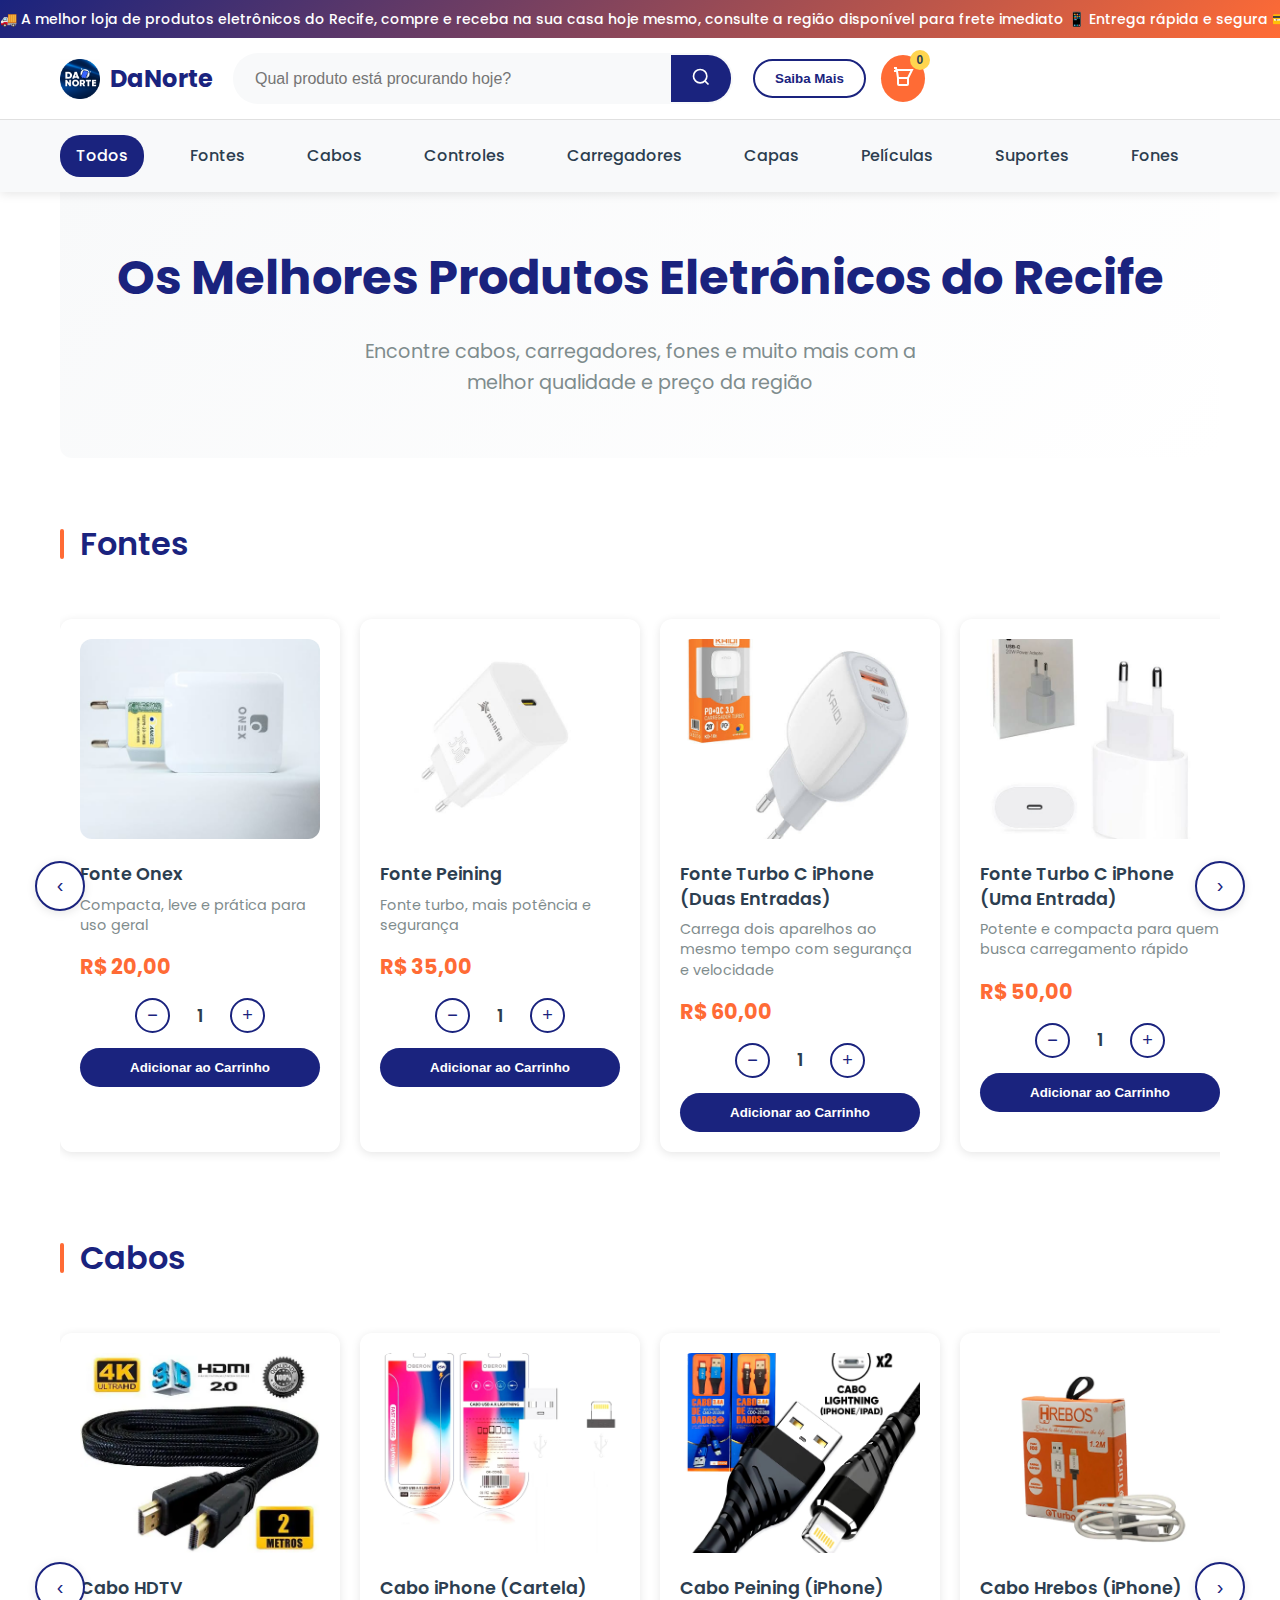
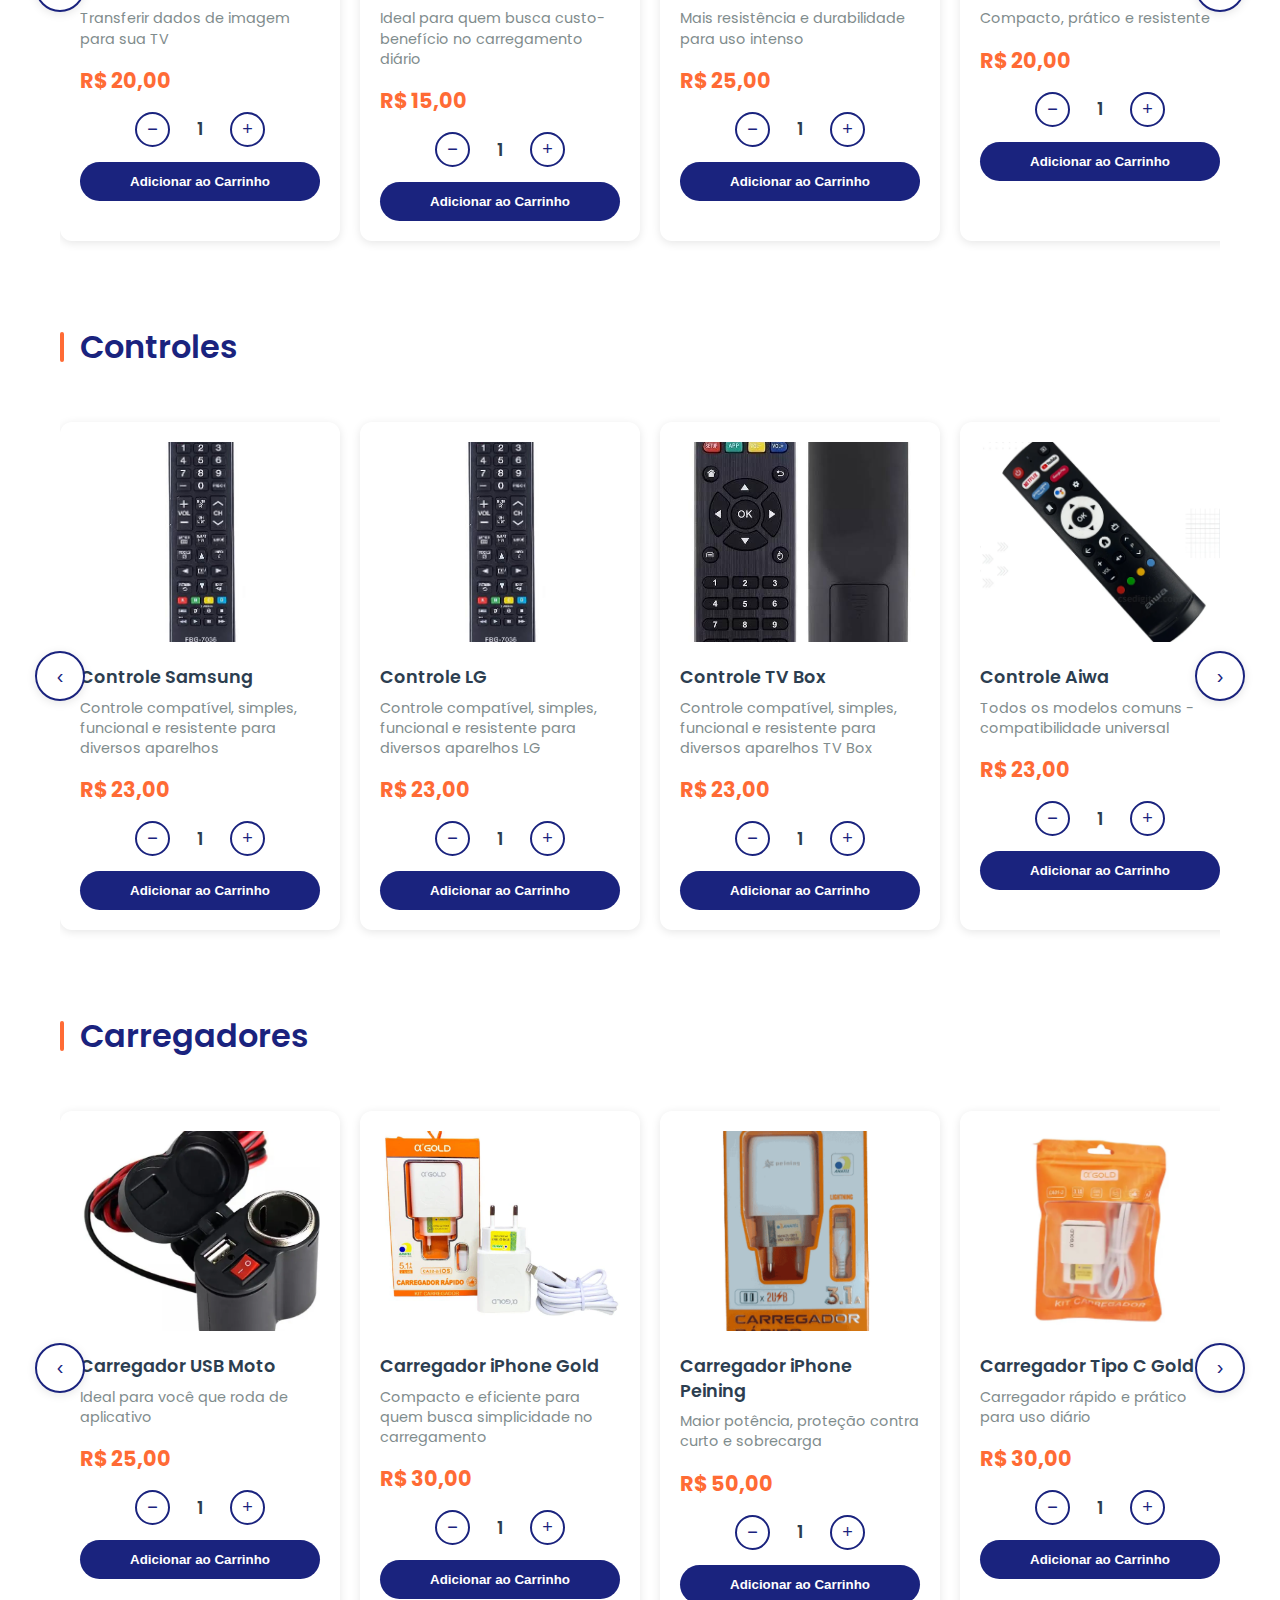
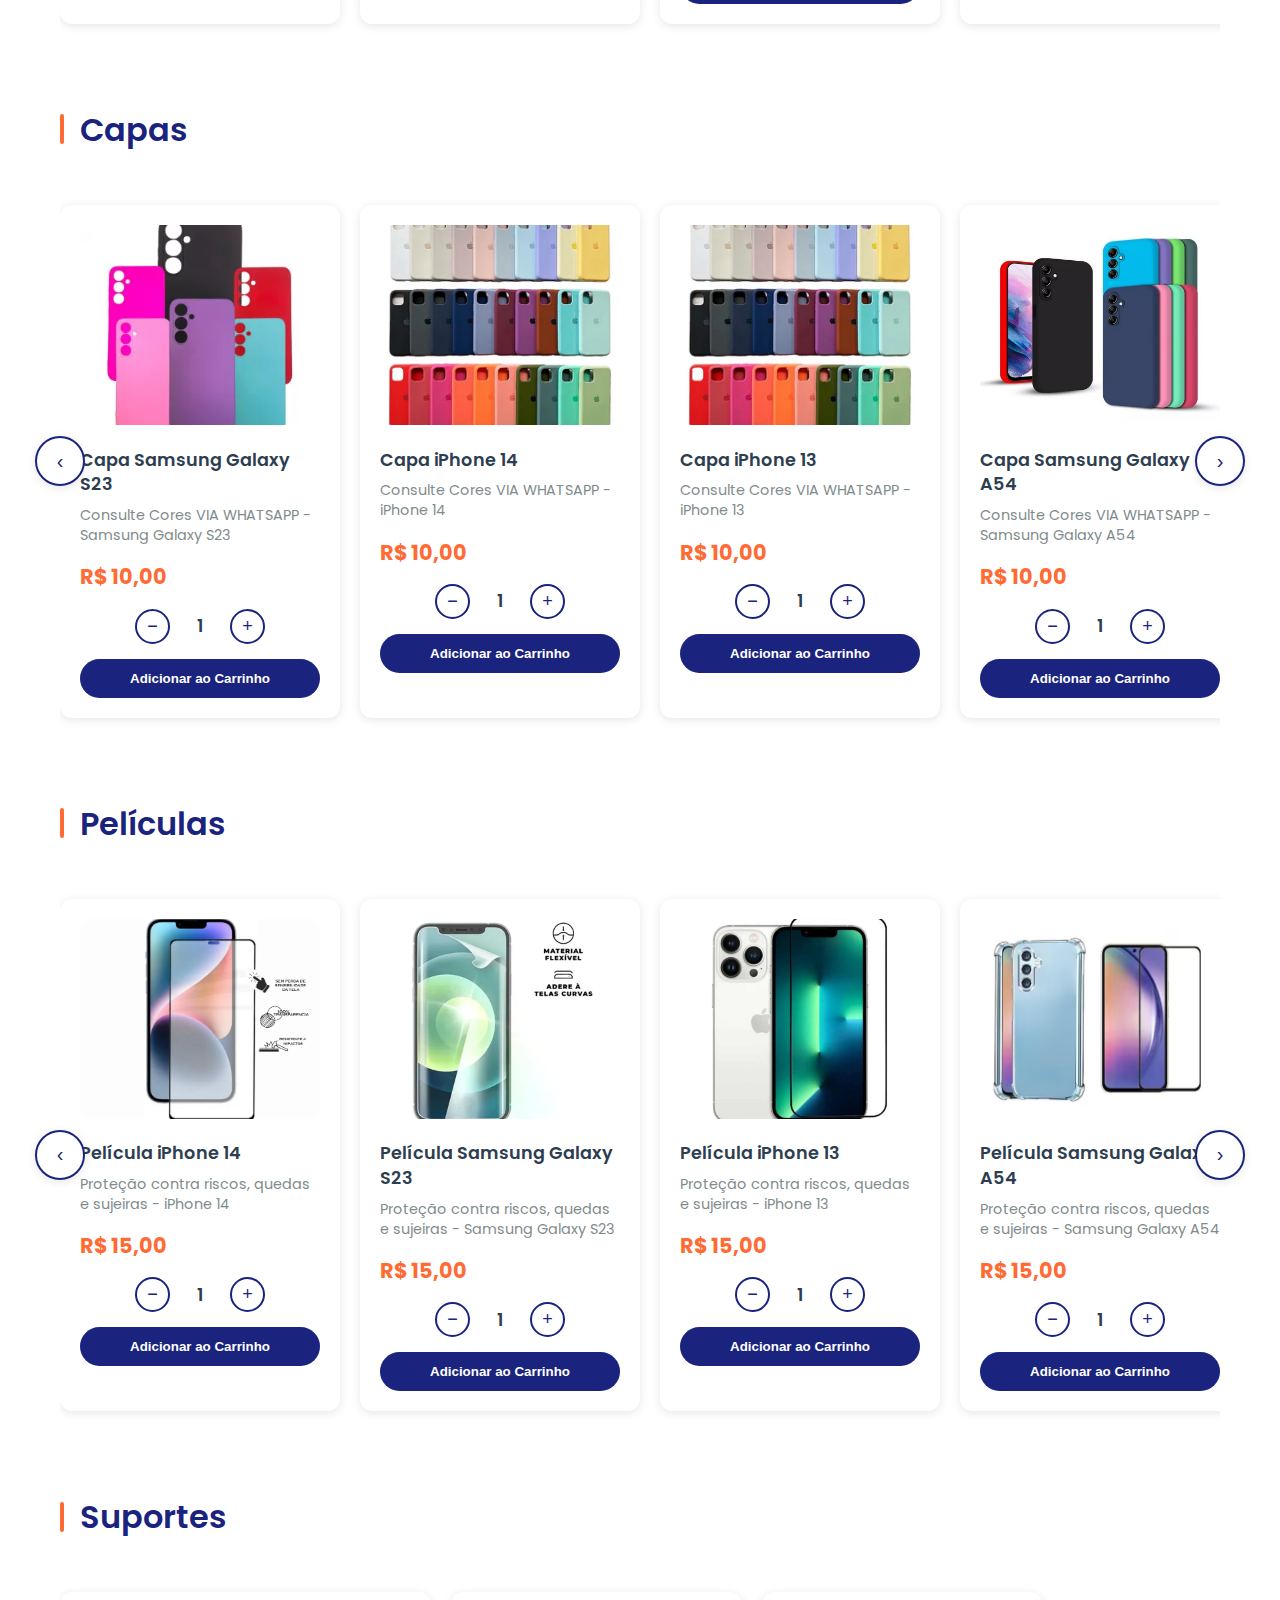
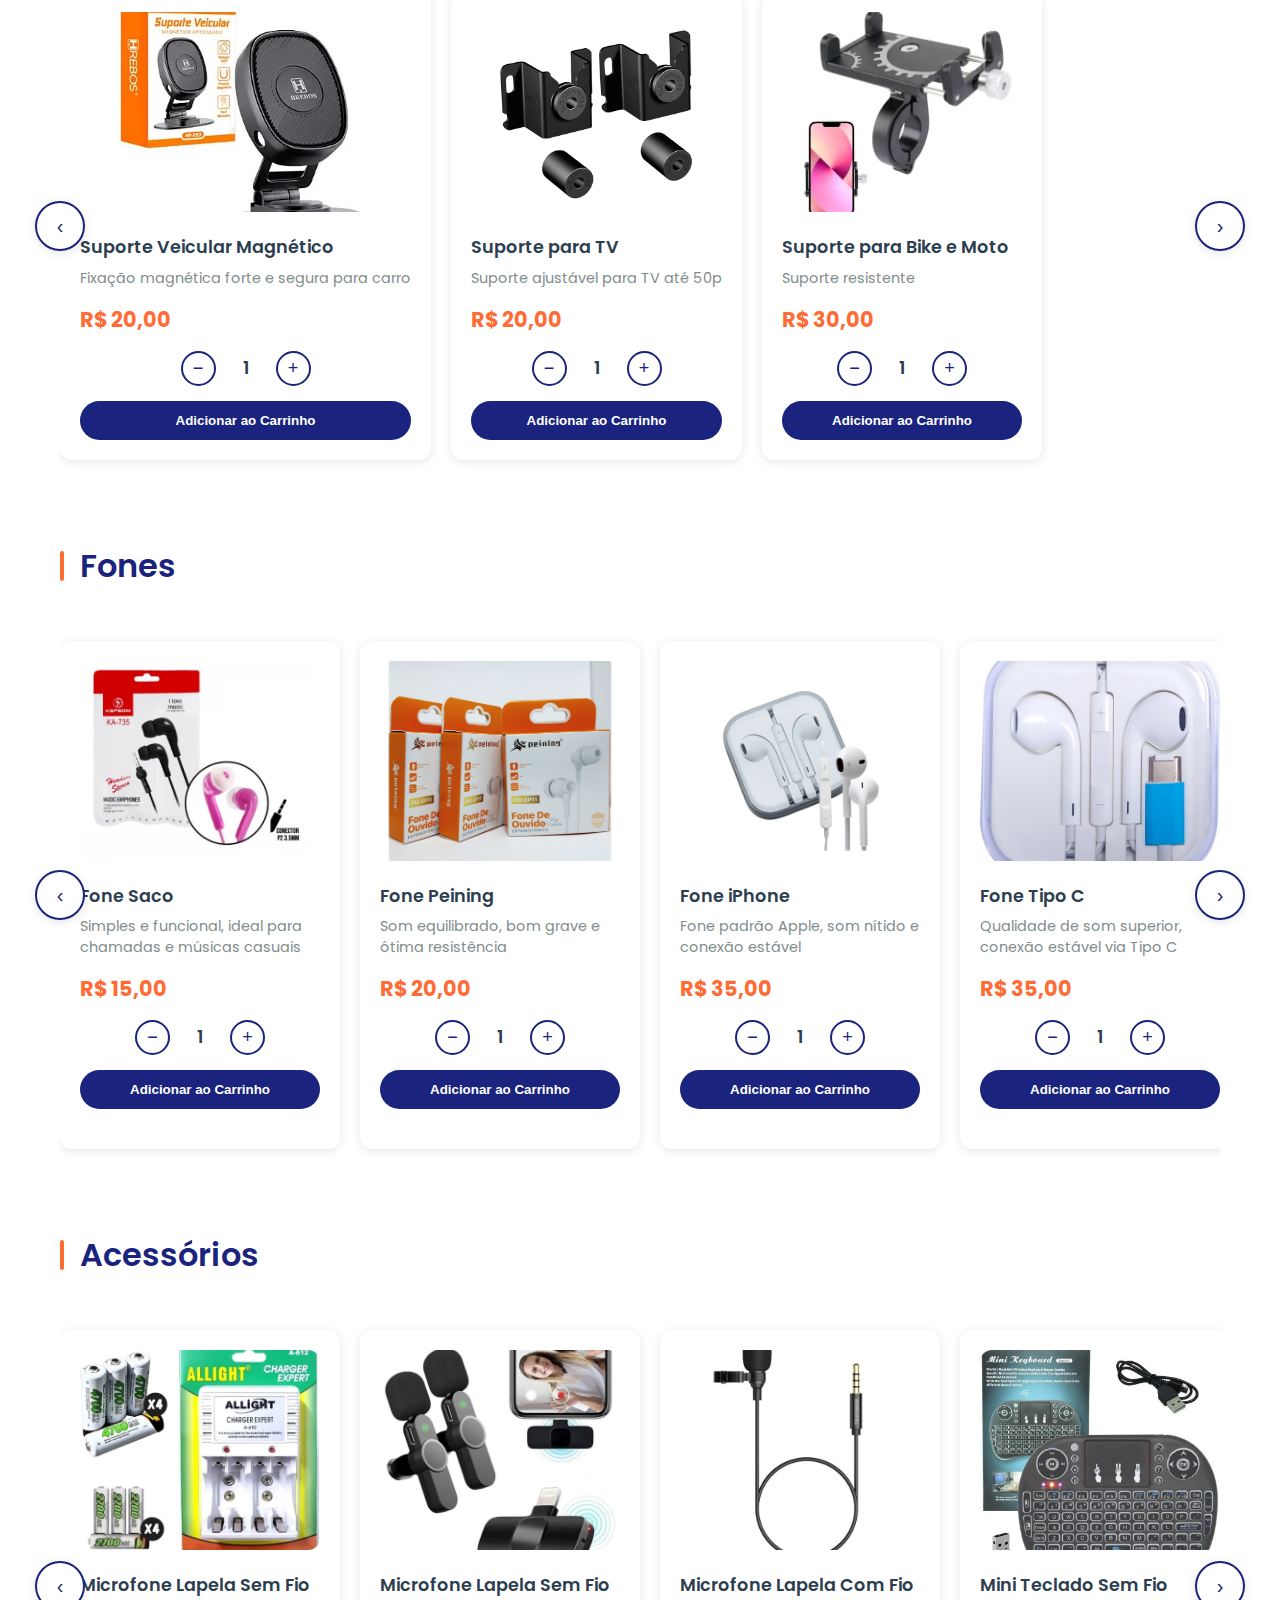
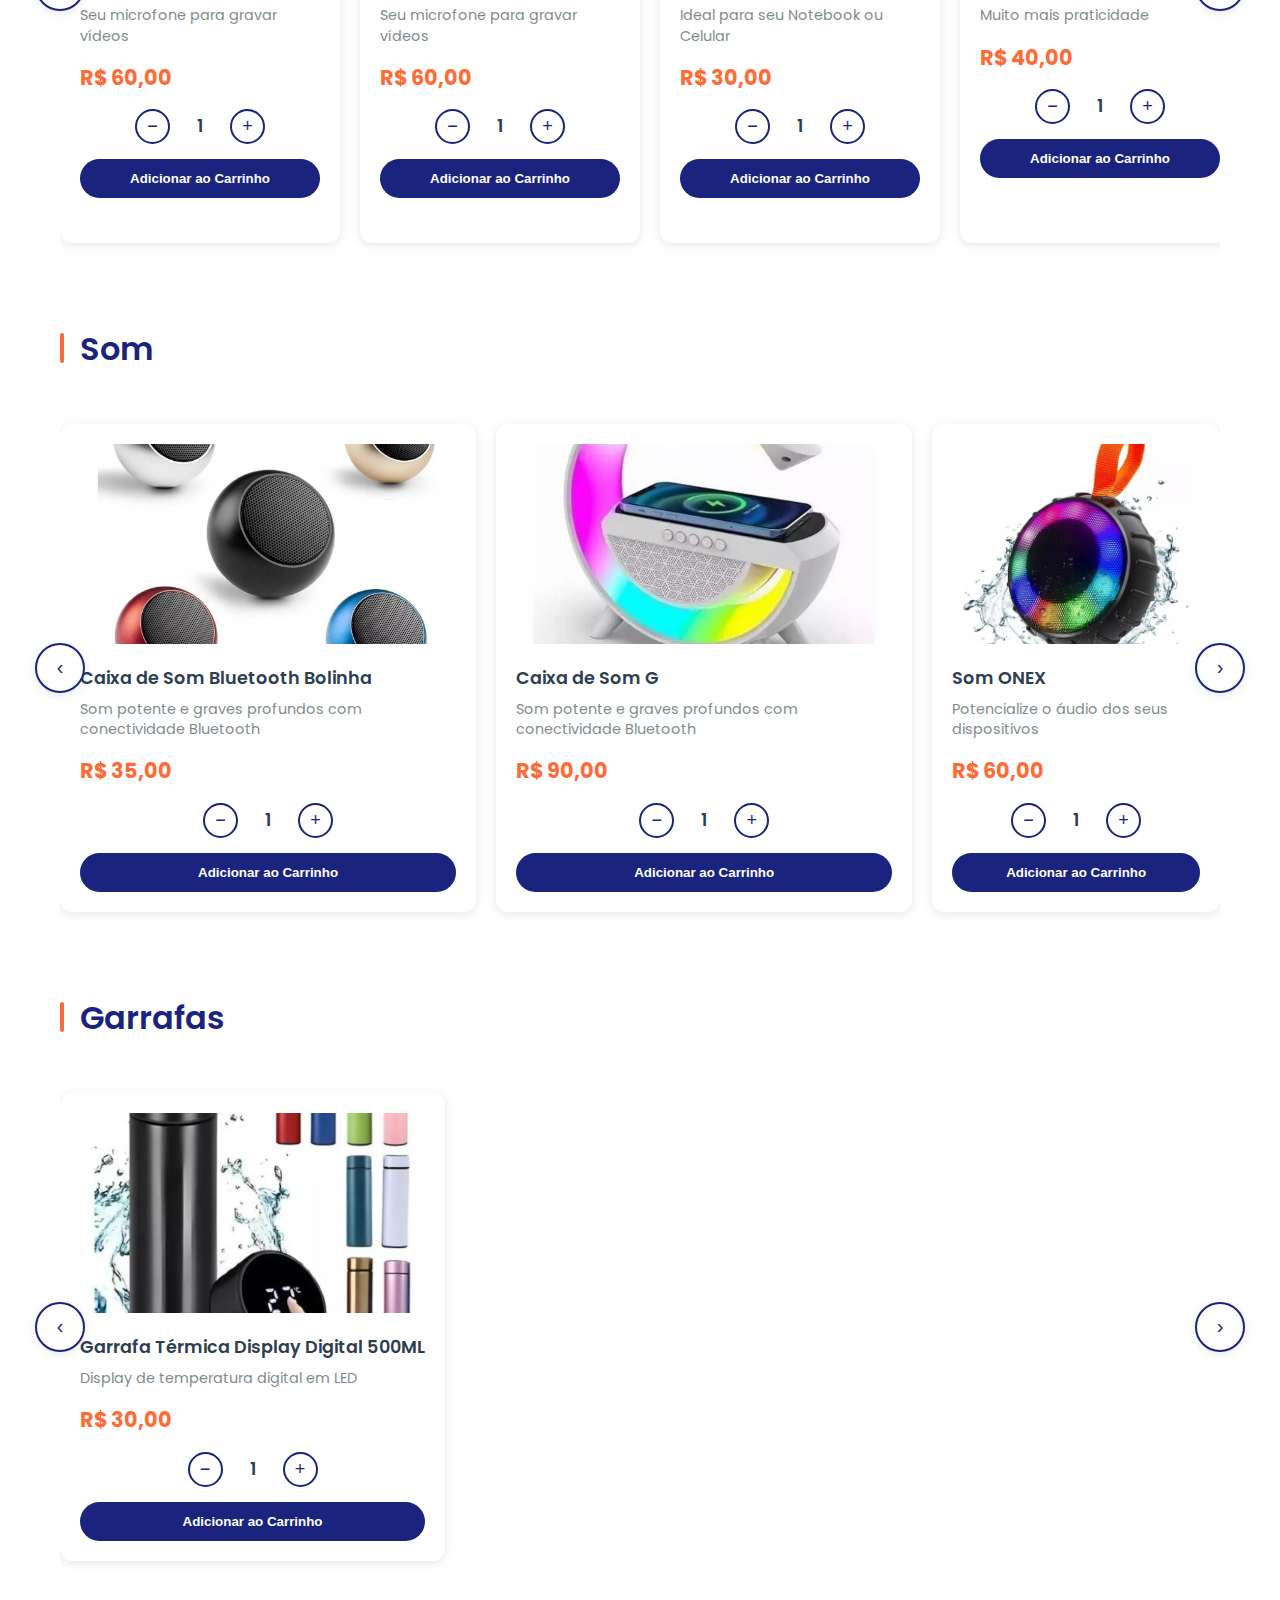
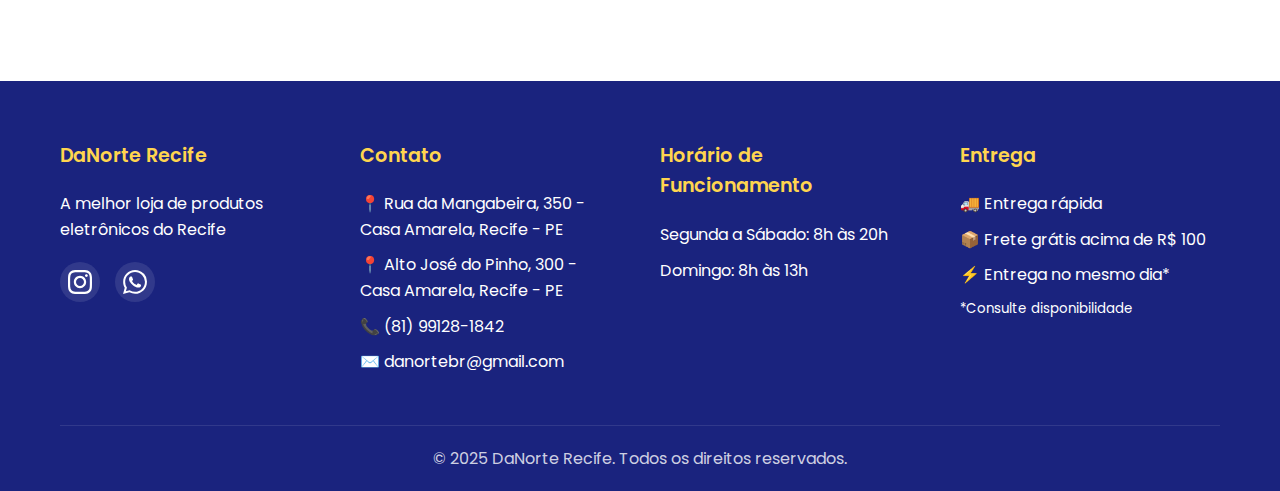
<file: index.html>
<!DOCTYPE html>
<html lang="pt-BR">

<head>
    <meta charset="UTF-8">
    <meta name="viewport" content="width=device-width, initial-scale=1.0">
    <title>DaNorte Recife - A Melhor Loja de Eletrônicos do Recife</title>
    <meta name="description"
        content="A melhor loja de produtos eletrônicos do Recife. Cabos, carregadores, fones, suportes, películas e acessórios com entrega rápida.">
    <meta name="keywords" content="eletrônicos, cabos, carregadores, fones, Recife, loja virtual">
    <link rel="preconnect" href="https://fonts.googleapis.com">
    <link rel="preconnect" href="https://fonts.gstatic.com" crossorigin>
    <link href="https://fonts.googleapis.com/css2?family=Poppins:wght@300;400;500;600;700&display=swap"
        rel="stylesheet">
    <link rel="stylesheet" href="style.css">
</head>

<body>
    <!-- Header -->
    <header class="header">
        <!-- Barra promocional animada -->
        <div class="promo-bar">
            <div class="promo-text">
                <span>🚚 A melhor loja de produtos eletrônicos do Recife, compre e receba na sua casa hoje mesmo,
                    consulte a região disponível para frete imediato 📱 Entrega rápida e segura 💳 Aceitamos Pix, Cartão
                    e Dinheiro</span>
            </div>
        </div>

        <!-- Header principal -->
        <div class="main-header">
            <div class="container">
                <!-- Logo -->
                <div class="logo">
                    <img src="img/logo.png" alt="TechStore Recife - Loja de Eletrônicos">
                    <span>DaNorte</span>
                </div>

                <!-- Barra de pesquisa -->
                <div class="search-container">
                    <div class="search-bar">
                        <input type="text" id="searchInput" placeholder="Qual produto está procurando hoje?">
                        <button type="button" id="searchBtn">
                            <svg width="20" height="20" viewBox="0 0 24 24" fill="none" stroke="currentColor"
                                stroke-width="2">
                                <circle cx="11" cy="11" r="8"></circle>
                                <path d="m21 21-4.35-4.35"></path>
                            </svg>
                        </button>
                    </div>
                </div>

                <!-- Ações do header -->
                <div class="header-actions">
                    <button class="btn-saiba-mais" onclick="scrollToFooter()">Saiba Mais</button>
                    <button class="cart-btn" onclick="toggleCart()">
                        <svg width="24" height="24" viewBox="0 0 24 24" fill="none" stroke="currentColor"
                            stroke-width="2">
                            <path d="M3 3h2l.4 2M7 13h10l4-8H5.4m1.6 8L6 6H3m4 7v6a1 1 0 0 0 1 1h8a1 1 0 0 0 1-1v-6">
                            </path>
                        </svg>
                        <span class="cart-count" id="cartCount">0</span>
                    </button>
                </div>

                <!-- Menu mobile -->
                <button class="mobile-menu-btn" onclick="toggleMobileMenu()">
                    <span></span>
                    <span></span>
                    <span></span>
                </button>
            </div>
        </div>

        <!-- Menu de categorias -->
        <nav class="categories-nav" id="categoriesNav">
            <div class="container">
                <div class="categories-menu">
                    <a href="#" class="category-link active" data-category="todos">Todos</a>
                    <a href="#" class="category-link" data-category="fontes">Fontes</a>
                    <a href="#" class="category-link" data-category="cabos">Cabos</a>
                    <a href="#" class="category-link" data-category="controles">Controles</a>
                    <a href="#" class="category-link" data-category="carregadores">Carregadores</a>
                    <a href="#" class="category-link" data-category="capas">Capas</a>
                    <a href="#" class="category-link" data-category="peliculas">Películas</a>
                    <a href="#" class="category-link" data-category="suportes">Suportes</a>
                    <a href="#" class="category-link" data-category="fones">Fones</a>
                    <a href="#" class="category-link" data-category="acessorios">Acessórios</a>
                    <a href="#" class="category-link" data-category="som">Som</a>
                    <a href="#" class="category-link" data-category="garrafas">Garrafas</a>
                </div>
            </div>
        </nav>
    </header>

    <!-- Main Content -->
    <main class="main-content">
        <div class="container">
            <!-- Hero Section -->
            <section class="hero">
                <div class="hero-content">
                    <h1>Os Melhores Produtos Eletrônicos do Recife</h1>
                    <p>Encontre cabos, carregadores, fones e muito mais com a melhor qualidade e preço da região</p>
                </div>
            </section>

            <!-- Produtos por categoria -->
            <section class="products-section">
                <!-- Fontes -->
                <div class="category-section" data-category="fontes">
                    <h2>Fontes</h2>
                    <div class="products-carousel">
                        <button class="carousel-btn prev" onclick="scrollCarousel('fontes', -1)">‹</button>
                        <div class="products-grid" id="fontes-grid">
                            <!-- Produtos serão inseridos via JavaScript -->
                        </div>
                        <button class="carousel-btn next" onclick="scrollCarousel('fontes', 1)">›</button>
                    </div>
                </div>

                <!-- Cabos -->
                <div class="category-section" data-category="cabos">
                    <h2>Cabos</h2>
                    <div class="products-carousel">
                        <button class="carousel-btn prev" onclick="scrollCarousel('cabos', -1)">‹</button>
                        <div class="products-grid" id="cabos-grid">
                            <!-- Produtos serão inseridos via JavaScript -->
                        </div>
                        <button class="carousel-btn next" onclick="scrollCarousel('cabos', 1)">›</button>
                    </div>
                </div>

                <!-- Controles -->
                <div class="category-section" data-category="controles">
                    <h2>Controles</h2>
                    <div class="products-carousel">
                        <button class="carousel-btn prev" onclick="scrollCarousel('controles', -1)">‹</button>
                        <div class="products-grid" id="controles-grid">
                            <!-- Produtos serão inseridos via JavaScript -->
                        </div>
                        <button class="carousel-btn next" onclick="scrollCarousel('controles', 1)">›</button>
                    </div>
                </div>

                <!-- Carregadores -->
                <div class="category-section" data-category="carregadores">
                    <h2>Carregadores</h2>
                    <div class="products-carousel">
                        <button class="carousel-btn prev" onclick="scrollCarousel('carregadores', -1)">‹</button>
                        <div class="products-grid" id="carregadores-grid">
                            <!-- Produtos serão inseridos via JavaScript -->
                        </div>
                        <button class="carousel-btn next" onclick="scrollCarousel('carregadores', 1)">›</button>
                    </div>
                </div>

                <!-- Capas -->
                <div class="category-section" data-category="capas">
                    <h2>Capas</h2>
                    <div class="products-carousel">
                        <button class="carousel-btn prev" onclick="scrollCarousel('capas', -1)">‹</button>
                        <div class="products-grid" id="capas-grid">
                            <!-- Produtos serão inseridos via JavaScript -->
                        </div>
                        <button class="carousel-btn next" onclick="scrollCarousel('capas', 1)">›</button>
                    </div>
                </div>

                <!-- Películas -->
                <div class="category-section" data-category="peliculas">
                    <h2>Películas</h2>
                    <div class="products-carousel">
                        <button class="carousel-btn prev" onclick="scrollCarousel('peliculas', -1)">‹</button>
                        <div class="products-grid" id="peliculas-grid">
                            <!-- Produtos serão inseridos via JavaScript -->
                        </div>
                        <button class="carousel-btn next" onclick="scrollCarousel('peliculas', 1)">›</button>
                    </div>
                </div>

                <!-- Suportes -->
                <div class="category-section" data-category="suportes">
                    <h2>Suportes</h2>
                    <div class="products-carousel">
                        <button class="carousel-btn prev" onclick="scrollCarousel('suportes', -1)">‹</button>
                        <div class="products-grid" id="suportes-grid">
                            <!-- Produtos serão inseridos via JavaScript -->
                        </div>
                        <button class="carousel-btn next" onclick="scrollCarousel('suportes', 1)">›</button>
                    </div>
                </div>

                <!-- Fones -->
                <div class="category-section" data-category="fones">
                    <h2>Fones</h2>
                    <div class="products-carousel">
                        <button class="carousel-btn prev" onclick="scrollCarousel('fones', -1)">‹</button>
                        <div class="products-grid" id="fones-grid">
                            <!-- Produtos serão inseridos via JavaScript -->
                        </div>
                        <button class="carousel-btn next" onclick="scrollCarousel('fones', 1)">›</button>
                    </div>
                </div>

                <!-- Acessórios -->
                <div class="category-section" data-category="acessorios">
                    <h2>Acessórios</h2>
                    <div class="products-carousel">
                        <button class="carousel-btn prev" onclick="scrollCarousel('acessorios', -1)">‹</button>
                        <div class="products-grid" id="acessorios-grid">
                            <!-- Produtos serão inseridos via JavaScript -->
                        </div>
                        <button class="carousel-btn next" onclick="scrollCarousel('acessorios', 1)">›</button>
                    </div>
                </div>

                <!-- Som -->
                <div class="category-section" data-category="som">
                    <h2>Som</h2>
                    <div class="products-carousel">
                        <button class="carousel-btn prev" onclick="scrollCarousel('som', -1)">‹</button>
                        <div class="products-grid" id="som-grid">
                            <!-- Produtos serão inseridos via JavaScript -->
                        </div>
                        <button class="carousel-btn next" onclick="scrollCarousel('som', 1)">›</button>
                    </div>
                </div>

                <!-- Garrafas -->
                <div class="category-section" data-category="garrafas">
                    <h2>Garrafas</h2>
                    <div class="products-carousel">
                        <button class="carousel-btn prev" onclick="scrollCarousel('garrafas', -1)">‹</button>
                        <div class="products-grid" id="garrafas-grid">
                            <!-- Produtos serão inseridos via JavaScript -->
                        </div>
                        <button class="carousel-btn next" onclick="scrollCarousel('garrafas', 1)">›</button>
                    </div>
                </div>
            </section>
        </div>
    </main>

    <!-- Modal do Carrinho -->
    <div class="cart-modal" id="cartModal">
        <div class="cart-overlay" onclick="toggleCart()"></div>
        <div class="cart-content">
            <div class="cart-header">
                <h3>Seu Carrinho</h3>
                <button class="close-cart" onclick="toggleCart()">×</button>
            </div>

            <div class="cart-body">
                <div class="cart-items" id="cartItems">
                    <!-- Itens do carrinho serão inseridos aqui -->
                </div>

                <div class="cart-empty" id="cartEmpty">
                    <p>Seu carrinho está vazio</p>
                    <button onclick="toggleCart()">Continuar Comprando</button>
                </div>
            </div>

            <div class="cart-footer" id="cartFooter">
                <div class="payment-method">
                    <h4>Forma de Pagamento:</h4>
                    <div class="payment-options">
                        <label>
                            <input type="radio" name="payment" value="pix" checked>
                            <span>💳 Pix</span>
                        </label>
                        <label>
                            <input type="radio" name="payment" value="cartao">
                            <span>💳 Cartão</span>
                        </label>
                        <label>
                            <input type="radio" name="payment" value="dinheiro">
                            <span>💵 Dinheiro</span>
                        </label>
                    </div>
                </div>

                <div class="cart-total">
                    <div class="total-line">
                        <span>Total:</span>
                        <span class="total-value" id="cartTotal">R$ 0,00</span>
                    </div>
                </div>

                <div class="cart-actions">
                    <button class="btn-continue" onclick="toggleCart()">Continuar Comprando</button>
                    <button class="btn-checkout" onclick="finalizarCompra()">Finalizar Compra</button>
                </div>
            </div>
        </div>
    </div>

    <!-- Footer -->
    <footer class="footer" id="footer">
        <div class="container">
            <div class="footer-content">
                <div class="footer-section">
                    <h4>DaNorte Recife</h4>
                    <p>A melhor loja de produtos eletrônicos do Recife</p>
                    <div class="social-links">

                            <a href="https://www.instagram.com/danorte_br?igsh=MXJha3RmYTQ2OHB3Yw==" target="_blank" aria-label="Instagram">
                                <svg width="24" height="24" viewBox="0 0 24 24" fill="currentColor">
                                    <path d="M12 2.163c3.204 0 3.584.012 4.85.07 3.252.148 4.771 1.691 4.919 4.919.058 1.265.069 1.645.069 4.849 0 3.205-.012 3.584-.069 4.849-.149 3.225-1.664 4.771-4.919 4.919-1.266.058-1.644.07-4.85.07-3.204 0-3.584-.012-4.849-.07-3.26-.149-4.771-1.699-4.919-4.92-.058-1.265-.07-1.644-.07-4.849 0-3.204.013-3.583.07-4.849.149-3.227 1.664-4.771 4.919-4.919 1.266-.057 1.645-.069 4.849-.069zm0-2.163c-3.259 0-3.667.014-4.947.072-4.358.2-6.78 2.618-6.98 6.98-.059 1.281-.073 1.689-.073 4.948 0 3.259.014 3.668.072 4.948.2 4.358 2.618 6.78 6.98 6.98 1.281.058 1.689.072 4.948.072 3.259 0 3.668-.014 4.948-.072 4.354-.2 6.782-2.618 6.979-6.98.059-1.28.073-1.689.073-4.948 0-3.259-.014-3.667-.072-4.947-.196-4.354-2.617-6.78-6.979-6.98-1.281-.059-1.69-.073-4.949-.073zm0 5.838c-3.403 0-6.162 2.759-6.162 6.162s2.759 6.163 6.162 6.163 6.162-2.759 6.162-6.163c0-3.403-2.759-6.162-6.162-6.162zm0 10.162c-2.209 0-4-1.79-4-4 0-2.209 1.791-4 4-4s4 1.791 4 4c0 2.21-1.791 4-4 4zm6.406-11.845c-.796 0-1.441.645-1.441 1.44s.645 1.44 1.441 1.44c.795 0 1.439-.645 1.439-1.44s-.644-1.44-1.439-1.44z" />
                                </svg>
                            </a>
                            <a href="https://wa.me/5581991281842" target="_blank" aria-label="WhatsApp">
                                <svg width="24" height="24" viewBox="0 0 24 24" fill="currentColor">
                                    <path d="M17.472 14.382c-.297-.149-1.758-.867-2.03-.967-.273-.099-.471-.148-.67.15-.197.297-.767.966-.94 1.164-.173.199-.347.223-.644.075-.297-.15-1.255-.463-2.39-1.475-.883-.788-1.48-1.761-1.653-2.059-.173-.297-.018-.458.13-.606.134-.133.298-.347.446-.52.149-.174.198-.298.298-.497.099-.198.05-.371-.025-.52-.075-.149-.669-1.612-.916-2.207-.242-.579-.487-.5-.669-.51-.173-.008-.371-.01-.57-.01-.198 0-.52.074-.792.372-.272.297-1.04 1.016-1.04 2.479 0 1.462 1.065 2.875 1.213 3.074.149.198 2.096 3.2 5.077 4.487.709.306 1.262.489 1.694.625.712.227 1.36.195 1.871.118.571-.085 1.758-.719 2.006-1.413.248-.694.248-1.289.173-1.413-.074-.124-.272-.198-.57-.347m-5.421 7.403h-.004a9.87 9.87 0 01-5.031-1.378l-.361-.214-3.741.982.998-3.648-.235-.374a9.86 9.86 0 01-1.51-5.26c.001-5.45 4.436-9.884 9.888-9.884 2.64 0 5.122 1.03 6.988 2.898a9.825 9.825 0 012.893 6.994c-.003 5.45-4.437 9.884-9.885 9.884m8.413-18.297A11.815 11.815 0 0012.05 0C5.495 0 .16 5.335.157 11.892c0 2.096.547 4.142 1.588 5.945L.057 24l6.305-1.654a11.882 11.882 0 005.683 1.448h.005c6.554 0 11.89-5.335 11.893-11.893A11.821 11.821 0 0020.885 3.488" />
                                </svg>
                            </a>
                        </div>
                        
                </div>

                <div class="footer-section">
                    <h4>Contato</h4>
                    <div class="contact-info">
                        <p>📍 Rua da Mangabeira, 350 - Casa Amarela, Recife - PE</p>
                        <p>📍 Alto José do Pinho, 300 - Casa Amarela, Recife - PE</p>
                        <p>📞 (81) 99128-1842</p>
                        <p>✉️ danortebr@gmail.com</p>
                    </div>
                </div>

                <div class="footer-section">
                    <h4>Horário de Funcionamento</h4>
                    <div class="hours-info">
                        <p>Segunda a Sábado: 8h às 20h</p>
                        <p>Domingo: 8h às 13h</p>
                    </div>
                </div>

                <div class="footer-section">
                    <h4>Entrega</h4>
                    <div class="delivery-info">
                        <p>🚚 Entrega rápida</p>
                        <p>📦 Frete grátis acima de R$ 100</p>
                        <p>⚡ Entrega no mesmo dia*</p>
                        <p><small>*Consulte disponibilidade</small></p>
                    </div>
                </div>
            </div>

            <div class="footer-bottom">
                <p>&copy; 2025 DaNorte Recife. Todos os direitos reservados.</p>
            </div>
        </div>
    </footer>

    <script src="script.js"></script>
</body>

</html>
</file>
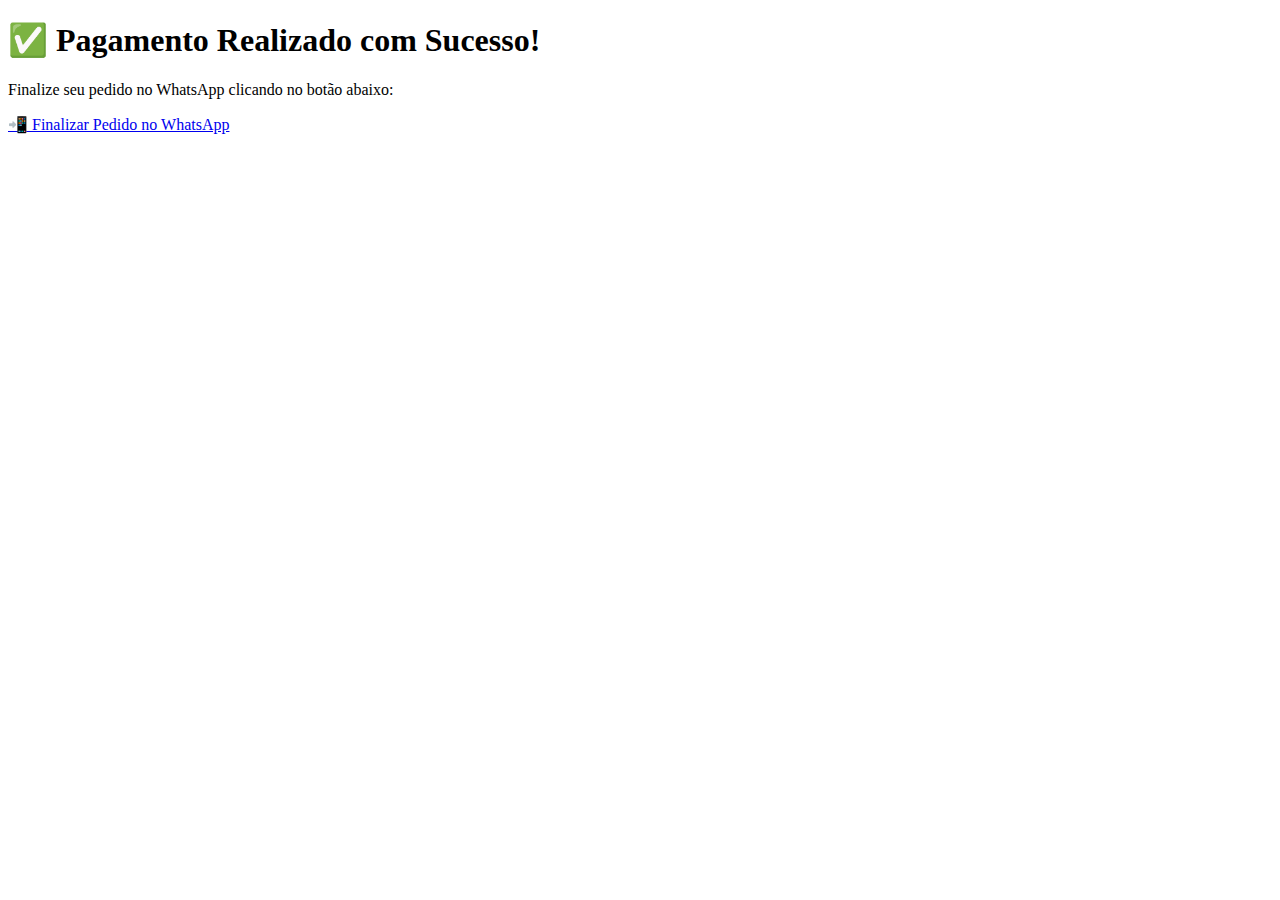
<file: success.html>
<!DOCTYPE html>
<html lang="pt-BR">
<head>
    <meta charset="UTF-8">
    <title>Pagamento Aprovado</title>
</head>
<body>
    <h1>✅ Pagamento Realizado com Sucesso!</h1>
    <p>Finalize seu pedido no WhatsApp clicando no botão abaixo:</p>

    <a href="https://api.whatsapp.com/send?phone=SEUNUMERO&text=Olá! Meu pagamento foi aprovado. Quero finalizar meu pedido." target="_blank">
        📲 Finalizar Pedido no WhatsApp
    </a>
</body>
</html>
</file>
<file: style.css>
/* Reset e configurações básicas */
* {
  margin: 0;
  padding: 0;
  box-sizing: border-box;
}

/* Variáveis CSS */
:root {
  --primary-color: #1a237e;
  --secondary-color: #ff6b35;
  --accent-color: #ffd54f;
  --text-dark: #2c3e50;
  --text-light: #7f8c8d;
  --bg-light: #f8f9fa;
  --white: #ffffff;
  --shadow: 0 2px 10px rgba(0, 0, 0, 0.1);
  --shadow-hover: 0 4px 20px rgba(0, 0, 0, 0.15);
  --border-radius: 12px;
  --transition: all 0.3s ease;
}

/* Estilos Base */
body {
  font-family: "Poppins", sans-serif;
  line-height: 1.6;
  color: var(--text-dark);
  overflow-x: hidden;
}

.container {
  max-width: 1200px;
  margin: 0 auto;
  padding: 0 20px;
}

/* Header e Navegação */
.header {
  position: fixed;
  top: 0;
  left: 0;
  right: 0;
  z-index: 1000;
  background: var(--white);
  box-shadow: var(--shadow);
}

/* Barra promocional */
.promo-bar {
  background: linear-gradient(135deg, var(--primary-color), var(--secondary-color));
  color: var(--white);
  padding: 8px 0;
  overflow: hidden;
  position: relative;
}

.promo-text {
  white-space: nowrap;
  animation: scroll-text 30s linear infinite;
  font-size: 14px;
  font-weight: 500;
}

@keyframes scroll-text {
  0% {
    transform: translateX(100%);
  }
  100% {
    transform: translateX(-100%);
  }
}

/* Header principal */
.main-header {
  padding: 15px 0;
  background: var(--white);
}

.main-header .container {
  display: flex;
  align-items: center;
  gap: 20px;
}

.logo {
  display: flex;
  align-items: center;
  gap: 10px;
  font-size: 24px;
  font-weight: 700;
  color: var(--primary-color);
  text-decoration: none;
}

.logo img {
  height: 40px;
  width: auto;
}

/* Barra de pesquisa */
.search-container {
  flex: 1;
  max-width: 500px;
}

.search-bar {
  display: flex;
  background: var(--bg-light);
  border-radius: 25px;
  overflow: hidden;
  border: 2px solid transparent;
  transition: var(--transition);
}

.search-bar:focus-within {
  border-color: var(--primary-color);
  box-shadow: 0 0 0 3px rgba(26, 35, 126, 0.1);
}

.search-bar input {
  flex: 1;
  padding: 12px 20px;
  border: none;
  background: transparent;
  font-size: 16px;
  outline: none;
}

.search-bar button {
  padding: 12px 20px;
  border: none;
  background: var(--primary-color);
  color: var(--white);
  cursor: pointer;
  transition: var(--transition);
}

.search-bar button:hover {
  background: var(--secondary-color);
}

/* Ações do header */
.header-actions {
  display: flex;
  align-items: center;
  gap: 15px;
}

.btn-saiba-mais {
  padding: 10px 20px;
  background: transparent;
  border: 2px solid var(--primary-color);
  color: var(--primary-color);
  border-radius: 25px;
  font-weight: 600;
  cursor: pointer;
  transition: var(--transition);
}

.btn-saiba-mais:hover {
  background: var(--primary-color);
  color: var(--white);
}

.cart-btn {
  position: relative;
  padding: 10px;
  background: var(--secondary-color);
  border: none;
  border-radius: 50%;
  color: var(--white);
  cursor: pointer;
  transition: var(--transition);
}

.cart-btn:hover {
  transform: scale(1.1);
  box-shadow: var(--shadow-hover);
}

.cart-count {
  position: absolute;
  top: -5px;
  right: -5px;
  background: var(--accent-color);
  color: var(--text-dark);
  border-radius: 50%;
  width: 20px;
  height: 20px;
  display: flex;
  align-items: center;
  justify-content: center;
  font-size: 12px;
  font-weight: 600;
}

.mobile-menu-btn {
  display: none;
  flex-direction: column;
  gap: 4px;
  background: none;
  border: none;
  cursor: pointer;
  padding: 5px;
}

.mobile-menu-btn span {
  width: 25px;
  height: 3px;
  background: var(--primary-color);
  border-radius: 2px;
  transition: var(--transition);
}

/* Menu de categorias */
.categories-nav {
  background: var(--bg-light);
  border-top: 1px solid #e0e0e0;
}

.categories-menu {
  display: flex;
  gap: 30px;
  padding: 15px 0;
  overflow-x: auto;
  scroll-snap-type: x mandatory;
}

.category-link {
  color: var(--text-dark);
  text-decoration: none;
  font-weight: 500;
  padding: 8px 16px;
  border-radius: 20px;
  transition: var(--transition);
  white-space: nowrap;
  scroll-snap-align: start;
}

.category-link:hover,
.category-link.active {
  background: var(--primary-color);
  color: var(--white);
}

/* Main Content */
.main-content {
  margin-top: 140px;
  padding: 40px 0;
}

/* Hero Section */
.hero {
  text-align: center;
  padding: 60px 0;
  background: linear-gradient(135deg, var(--bg-light), var(--white));
  border-radius: var(--border-radius);
  margin-bottom: 60px;
}

.hero-content h1 {
  font-size: 3rem;
  font-weight: 700;
  color: var(--primary-color);
  margin-bottom: 20px;
}

.hero-content p {
  font-size: 1.2rem;
  color: var(--text-light);
  max-width: 600px;
  margin: 0 auto;
}

/* Seções de categoria */
.category-section {
  margin-bottom: 60px;
}

.category-section h2 {
  font-size: 2rem;
  font-weight: 600;
  color: var(--primary-color);
  margin-bottom: 30px;
  padding-left: 20px;
  position: relative;
}

.category-section h2::before {
  content: "";
  position: absolute;
  left: 0;
  top: 50%;
  transform: translateY(-50%);
  width: 4px;
  height: 30px;
  background: var(--secondary-color);
  border-radius: 2px;
}

/* Carrossel de produtos */
.products-carousel {
  position: relative;
}

.products-grid {
  display: flex;
  gap: 20px;
  overflow-x: auto;
  scroll-snap-type: x mandatory;
  scroll-behavior: smooth;
  padding: 20px 0;
}

.products-grid::-webkit-scrollbar {
  height: 8px;
}

.products-grid::-webkit-scrollbar-track {
  background: var(--bg-light);
  border-radius: 4px;
}

.products-grid::-webkit-scrollbar-thumb {
  background: var(--primary-color);
  border-radius: 4px;
}

.carousel-btn {
  position: absolute;
  top: 50%;
  transform: translateY(-50%);
  background: var(--white);
  border: 2px solid var(--primary-color);
  color: var(--primary-color);
  width: 50px;
  height: 50px;
  border-radius: 50%;
  font-size: 20px;
  cursor: pointer;
  transition: var(--transition);
  z-index: 10;
  box-shadow: var(--shadow);
}

.carousel-btn:hover {
  background: var(--primary-color);
  color: var(--white);
}

.carousel-btn.prev {
  left: -25px;
}

.carousel-btn.next {
  right: -25px;
}

/* Card do produto */
.product-card {
  min-width: 280px;
  background: var(--white);
  border-radius: var(--border-radius);
  padding: 20px;
  box-shadow: var(--shadow);
  transition: var(--transition);
  scroll-snap-align: start;
  animation: fadeInUp 0.6s ease forwards;
}

.product-card:hover {
  transform: translateY(-5px);
  box-shadow: var(--shadow-hover);
}

/* Zoom e Modal */
/* Zoom da imagem do produto */
.product-image {
  width: 100%;
  height: 200px;
  object-fit: cover;
  border-radius: var(--border-radius);
  margin-bottom: 15px;
  cursor: zoom-in;
  transition: transform 0.3s ease;
}

.product-image:hover {
  transform: scale(1.05);
}

.zoom-lens {
  position: absolute;
  border: 2px solid var(--secondary-color);
  border-radius: 50%;
  width: 100px;
  height: 100px;
  pointer-events: none;
  opacity: 0;
  transition: opacity 0.3s ease;
  background: rgba(255, 255, 255, 0.3);
  backdrop-filter: blur(1px);
  z-index: 10;
}

/* Modal de zoom */
.zoom-modal {
  position: fixed;
  top: 0;
  left: 0;
  right: 0;
  bottom: 0;
  background: rgba(0, 0, 0, 0.9);
  z-index: 3000;
  display: none;
  align-items: center;
  justify-content: center;
  cursor: zoom-out;
}

.zoom-modal.active {
  display: flex;
}

.zoom-modal img {
  max-width: 90%;
  max-height: 90%;
  object-fit: contain;
  border-radius: var(--border-radius);
  box-shadow: var(--shadow-hover);
}

.zoom-close {
  position: absolute;
  top: 20px;
  right: 20px;
  background: var(--white);
  border: none;
  border-radius: 50%;
  width: 50px;
  height: 50px;
  font-size: 24px;
  cursor: pointer;
  color: var(--text-dark);
  transition: var(--transition);
}

.zoom-close:hover {
  background: var(--secondary-color);
  color: var(--white);
}

.product-name {
  font-size: 1.1rem;
  font-weight: 600;
  color: var(--text-dark);
  margin-bottom: 8px;
  line-height: 1.4;
}

.product-description {
  font-size: 0.9rem;
  color: var(--text-light);
  margin-bottom: 15px;
  line-height: 1.4;
}

.product-price {
  font-size: 1.3rem;
  font-weight: 700;
  color: var(--secondary-color);
  margin-bottom: 15px;
}

.quantity-controls {
  display: flex;
  align-items: center;
  justify-content: center;
  gap: 15px;
  margin-bottom: 15px;
}

.quantity-btn {
  width: 35px;
  height: 35px;
  border: 2px solid var(--primary-color);
  background: var(--white);
  color: var(--primary-color);
  border-radius: 50%;
  font-size: 18px;
  cursor: pointer;
  transition: var(--transition);
  display: flex;
  align-items: center;
  justify-content: center;
}

.quantity-btn:hover {
  background: var(--primary-color);
  color: var(--white);
}

.quantity-display {
  font-size: 1.1rem;
  font-weight: 600;
  min-width: 30px;
  text-align: center;
}

.add-to-cart-btn {
  width: 100%;
  padding: 12px;
  background: var(--primary-color);
  color: var(--white);
  border: none;
  border-radius: 25px;
  font-weight: 600;
  cursor: pointer;
  transition: var(--transition);
}

.add-to-cart-btn:hover {
  background: var(--secondary-color);
  transform: translateY(-2px);
}

/* Carrinho */
/* Modal do carrinho */
.cart-modal {
  position: fixed;
  top: 0;
  left: 0;
  right: 0;
  bottom: 0;
  z-index: 2000;
  display: none;
}

.cart-modal.active {
  display: flex;
}

.cart-overlay {
  position: absolute;
  top: 0;
  left: 0;
  right: 0;
  bottom: 0;
  background: rgba(0, 0, 0, 0.5);
}

.cart-content {
  position: relative;
  background: var(--white);
  width: 100%;
  max-width: 500px;
  margin-left: auto;
  height: 100vh;
  display: flex;
  flex-direction: column;
  animation: slideInRight 0.3s ease;
}

@keyframes slideInRight {
  from {
    transform: translateX(100%);
  }
  to {
    transform: translateX(0);
  }
}

.cart-header {
  display: flex;
  justify-content: space-between;
  align-items: center;
  padding: 20px;
  border-bottom: 1px solid #e0e0e0;
}

.cart-header h3 {
  font-size: 1.5rem;
  font-weight: 600;
  color: var(--primary-color);
}

.close-cart {
  background: none;
  border: none;
  font-size: 30px;
  cursor: pointer;
  color: var(--text-light);
  transition: var(--transition);
}

.close-cart:hover {
  color: var(--secondary-color);
}

.cart-body {
  flex: 1;
  overflow-y: auto;
  padding: 20px;
}

.cart-item {
  display: flex;
  gap: 15px;
  padding: 15px 0;
  border-bottom: 1px solid #f0f0f0;
}

.cart-item-image {
  width: 80px;
  height: 80px;
  object-fit: cover;
  border-radius: var(--border-radius);
}

.cart-item-details {
  flex: 1;
}

.cart-item-name {
  font-weight: 600;
  margin-bottom: 5px;
  line-height: 1.3;
}

.cart-item-price {
  color: var(--secondary-color);
  font-weight: 600;
  margin-bottom: 10px;
}

.cart-item-controls {
  display: flex;
  align-items: center;
  gap: 10px;
}

.cart-item-controls .quantity-btn {
  width: 30px;
  height: 30px;
  font-size: 14px;
}

.cart-item-controls .quantity-display {
  font-size: 1rem;
  min-width: 25px;
}

.remove-item {
  background: none;
  border: none;
  color: var(--secondary-color);
  cursor: pointer;
  font-size: 14px;
  text-decoration: underline;
  margin-left: 10px;
}

.cart-empty {
  text-align: center;
  padding: 40px 20px;
}

.cart-empty p {
  color: var(--text-light);
  margin-bottom: 20px;
}

.cart-empty button {
  padding: 12px 24px;
  background: var(--primary-color);
  color: var(--white);
  border: none;
  border-radius: 25px;
  cursor: pointer;
  transition: var(--transition);
}

.cart-footer {
  padding: 20px;
  border-top: 1px solid #e0e0e0;
  background: var(--bg-light);
}

.payment-method {
  margin-bottom: 20px;
}

.payment-method h4 {
  margin-bottom: 15px;
  color: var(--primary-color);
}

.payment-options {
  display: flex;
  flex-direction: column;
  gap: 10px;
}

.payment-options label {
  display: flex;
  align-items: center;
  gap: 10px;
  cursor: pointer;
  padding: 10px;
  border-radius: var(--border-radius);
  transition: var(--transition);
}

.payment-options label:hover {
  background: var(--white);
}

.payment-options input[type="radio"] {
  accent-color: var(--primary-color);
}

.cart-total {
  margin-bottom: 20px;
  padding: 15px;
  background: var(--white);
  border-radius: var(--border-radius);
}

.total-line {
  display: flex;
  justify-content: space-between;
  align-items: center;
  font-size: 1.2rem;
  font-weight: 600;
}

.total-value {
  color: var(--secondary-color);
}

.cart-actions {
  display: flex;
  gap: 10px;
}

.btn-continue {
  flex: 1;
  padding: 12px;
  background: transparent;
  border: 2px solid var(--primary-color);
  color: var(--primary-color);
  border-radius: 25px;
  cursor: pointer;
  transition: var(--transition);
}

.btn-continue:hover {
  background: var(--primary-color);
  color: var(--white);
}

.btn-checkout {
  flex: 2;
  padding: 12px;
  background: var(--secondary-color);
  color: var(--white);
  border: none;
  border-radius: 25px;
  font-weight: 600;
  cursor: pointer;
  transition: var(--transition);
}

.btn-checkout:hover {
  background: var(--primary-color);
  transform: translateY(-2px);
}

/* Footer */
.footer {
  background: var(--primary-color);
  color: var(--white);
  padding: 60px 0 20px;
}

.footer-content {
  display: grid;
  grid-template-columns: repeat(auto-fit, minmax(250px, 1fr));
  gap: 40px;
  margin-bottom: 40px;
}

.footer-section h4 {
  font-size: 1.2rem;
  font-weight: 600;
  margin-bottom: 20px;
  color: var(--accent-color);
}

.footer-section p {
  margin-bottom: 10px;
  line-height: 1.6;
}

.social-links {
  display: flex;
  gap: 15px;
  margin-top: 20px;
}

.social-links a {
  display: flex;
  align-items: center;
  justify-content: center;
  width: 40px;
  height: 40px;
  background: rgba(255, 255, 255, 0.1);
  border-radius: 50%;
  color: var(--white);
  transition: var(--transition);
}

.social-links a:hover {
  background: var(--secondary-color);
  transform: translateY(-3px);
}

.contact-info p,
.hours-info p,
.delivery-info p {
  display: flex;
  align-items: center;
  gap: 10px;
}

.footer-bottom {
  text-align: center;
  padding-top: 20px;
  border-top: 1px solid rgba(255, 255, 255, 0.1);
  color: rgba(255, 255, 255, 0.8);
}

/* Animações */
@keyframes fadeInUp {
  from {
    opacity: 0;
    transform: translateY(30px);
  }
  to {
    opacity: 1;
    transform: translateY(0);
  }
}

/* Estados e Acessibilidade */
/* Estados de carregamento */
.loading {
  opacity: 0.7;
  pointer-events: none;
}

/* Scroll suave */
html {
  scroll-behavior: smooth;
}

/* Melhorias de acessibilidade */
.sr-only {
  position: absolute;
  width: 1px;
  height: 1px;
  padding: 0;
  margin: -1px;
  overflow: hidden;
  clip: rect(0, 0, 0, 0);
  white-space: nowrap;
  border: 0;
}

/* Focus states */
button:focus,
input:focus,
a:focus {
  outline: 2px solid var(--secondary-color);
  outline-offset: 2px;
}

/* Transições suaves para todos os elementos interativos */
button,
a,
input,
.product-card,
.cart-btn {
  transition: var(--transition);
}

/* Responsividade */
@media (max-width: 768px) {
  .main-header .container {
    flex-wrap: wrap;
    gap: 15px;
  }

  .search-container {
    order: 3;
    width: 100%;
    max-width: none;
  }

  .header-actions {
    gap: 10px;
  }

  .btn-saiba-mais {
    padding: 8px 16px;
    font-size: 14px;
  }

  .mobile-menu-btn {
    display: flex;
  }

  .categories-menu {
    gap: 15px;
    padding: 10px 0;
  }

  .hero-content h1 {
    font-size: 2rem;
  }

  .hero-content p {
    font-size: 1rem;
  }

  .carousel-btn {
    display: none;
  }

  .product-card {
    min-width: 250px;
  }

  .cart-content {
    max-width: 100%;
  }

  .cart-actions {
    flex-direction: column;
  }

  .footer-content {
    grid-template-columns: 1fr;
    gap: 30px;
  }
}

@media (max-width: 480px) {
  .container {
    padding: 0 15px;
  }

  .main-content {
    margin-top: 160px;
  }

  .hero {
    padding: 40px 0;
    margin-bottom: 40px;
  }

  .hero-content h1 {
    font-size: 1.8rem;
  }

  .category-section {
    margin-bottom: 40px;
  }

  .category-section h2 {
    font-size: 1.5rem;
    margin-bottom: 20px;
  }

  .product-card {
    min-width: 220px;
    padding: 15px;
  }

  .product-image {
    height: 150px;
  }

  .promo-text {
    font-size: 12px;
  }

  /* Ajustes específicos do carrinho no mobile - FORÇAR VISIBILIDADE */
  .cart-footer {
    padding: 65px !important;
    background: var(--bg-light) !important;
    border-top: 2px solid var(--primary-color) !important;
    position: relative !important;
    bottom: 0 !important;
    width: 100% !important;
  }

  .cart-actions {
    display: flex !important;
    flex-direction: column !important;
    gap: 12px !important;
    width: 100% !important;
  }

  .btn-continue {
    padding: 14px !important;
    font-size: 16px !important;
    width: 100% !important;
    height: 50px !important;
    display: block !important;
    background: transparent !important;
    border: 2px solid var(--primary-color) !important;
    color: var(--primary-color) !important;
    border-radius: 25px !important;
    font-weight: 600 !important;
  }

  .btn-checkout {
    padding: 14px !important;
    font-size: 16px !important;
    width: 100% !important;
    height: 50px !important;
    display: block !important;
    background: var(--secondary-color) !important;
    color: var(--white) !important;
    border: none !important;
    border-radius: 25px !important;
    font-weight: 700 !important;
    margin-top: 0 !important;
    box-shadow: 0 4px 15px rgba(255, 107, 53, 0.3) !important;
  }

  /* Garantir que o modal do carrinho ocupe toda a tela no mobile */
  .cart-modal {
    position: fixed !important;
    top: 0 !important;
    left: 0 !important;
    right: 0 !important;
    bottom: 0 !important;
    z-index: 9999 !important;
  }

  .cart-content {
    width: 100% !important;
    max-width: 100% !important;
    height: 100vh !important;
    margin: 0 !important;
  }

  .cart-body {
    flex: 1 !important;
    overflow-y: auto !important;
    padding: 15px !important;
    margin-bottom: 10px !important;
  }

  /* Forçar visibilidade do footer do carrinho */
  .cart-footer {
    flex-shrink: 0 !important;
    min-height: auto !important;
    max-height: none !important;
  }

  .payment-method {
    margin-bottom: 10px !important;
  }

  .cart-total {
    margin-bottom: 15px !important;
    padding: 12px !important;
  }
}

/* Regra adicional para dispositivos muito pequenos */
@media (max-width: 360px) {
  .cart-footer {
    padding: 12px !important;
  }

  .btn-continue,
  .btn-checkout {
    padding: 12px !important;
    font-size: 15px !important;
    height: 48px !important;
  }
}

/* Regra para garantir que os botões sempre apareçam */
.cart-actions .btn-checkout {
  visibility: visible !important;
  opacity: 1 !important;
  display: block !important;
  position: relative !important;
  z-index: 1000 !important;
}
</file>
